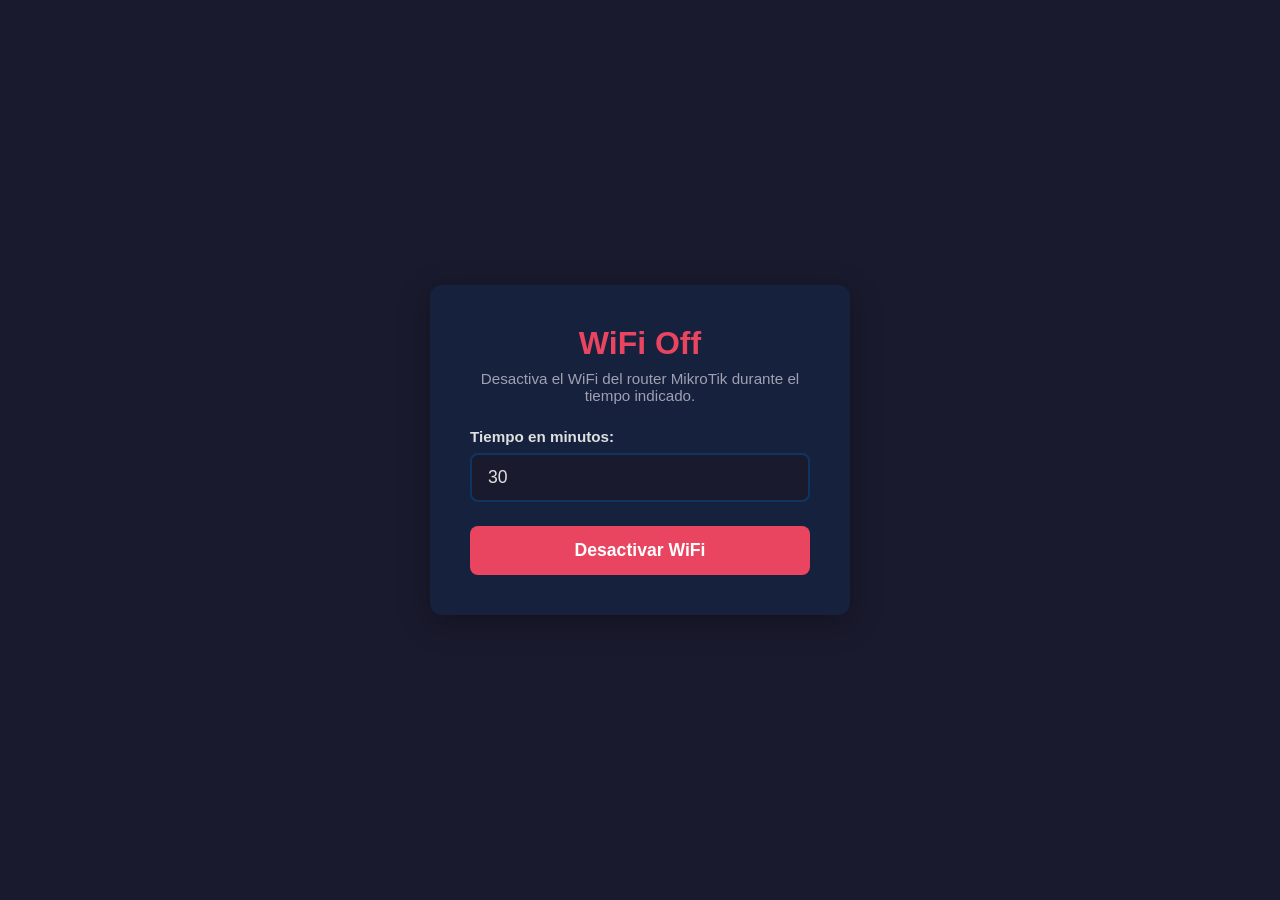
<file: index.html>
<!DOCTYPE html>
<html lang="es">
<head>
  <meta charset="UTF-8">
  <meta name="viewport" content="width=device-width, initial-scale=1.0">
  <title>WiFi Off - MikroTik</title>
  <link rel="stylesheet" href="style.css">
</head>
<body>
  <div class="container">
    <h1>WiFi Off</h1>
    <p class="description">Desactiva el WiFi del router MikroTik durante el tiempo indicado.</p>

    <div class="form-group">
      <label for="minutes">Tiempo en minutos:</label>
      <input
        type="number"
        id="minutes"
        min="1"
        max="1440"
        value="30"
        placeholder="Minutos"
      >
    </div>

    <button id="disableBtn" type="button">Desactivar WiFi</button>

    <div id="status" class="status hidden"></div>
  </div>

  <script src="script.js"></script>
</body>
</html>
</file>
<file: style.css>
* {
  box-sizing: border-box;
  margin: 0;
  padding: 0;
}

body {
  font-family: Arial, Helvetica, sans-serif;
  background-color: #1a1a2e;
  color: #e0e0e0;
  display: flex;
  justify-content: center;
  align-items: center;
  min-height: 100vh;
}

.container {
  background-color: #16213e;
  border-radius: 12px;
  padding: 2.5rem;
  max-width: 420px;
  width: 90%;
  box-shadow: 0 8px 32px rgba(0, 0, 0, 0.3);
  text-align: center;
}

h1 {
  font-size: 2rem;
  margin-bottom: 0.5rem;
  color: #e94560;
}

.description {
  font-size: 0.95rem;
  color: #a0a0b0;
  margin-bottom: 1.5rem;
}

.form-group {
  margin-bottom: 1.5rem;
  text-align: left;
}

label {
  display: block;
  margin-bottom: 0.5rem;
  font-weight: bold;
  font-size: 0.95rem;
}

input[type="number"] {
  width: 100%;
  padding: 0.75rem 1rem;
  font-size: 1.1rem;
  border: 2px solid #0f3460;
  border-radius: 8px;
  background-color: #1a1a2e;
  color: #e0e0e0;
  outline: none;
  transition: border-color 0.2s;
}

input[type="number"]:focus {
  border-color: #e94560;
}

button {
  width: 100%;
  padding: 0.85rem;
  font-size: 1.1rem;
  font-weight: bold;
  color: #fff;
  background-color: #e94560;
  border: none;
  border-radius: 8px;
  cursor: pointer;
  transition: background-color 0.2s, transform 0.1s;
}

button:hover {
  background-color: #c73652;
}

button:active {
  transform: scale(0.98);
}

button:disabled {
  background-color: #555;
  cursor: not-allowed;
}

.status {
  margin-top: 1.25rem;
  padding: 0.75rem 1rem;
  border-radius: 8px;
  font-size: 0.95rem;
}

.status.success {
  background-color: #1b4332;
  color: #95d5b2;
}

.status.error {
  background-color: #4a1525;
  color: #f4978e;
}

.status.info {
  background-color: #1a365d;
  color: #90cdf4;
}

.hidden {
  display: none;
}
</file>
